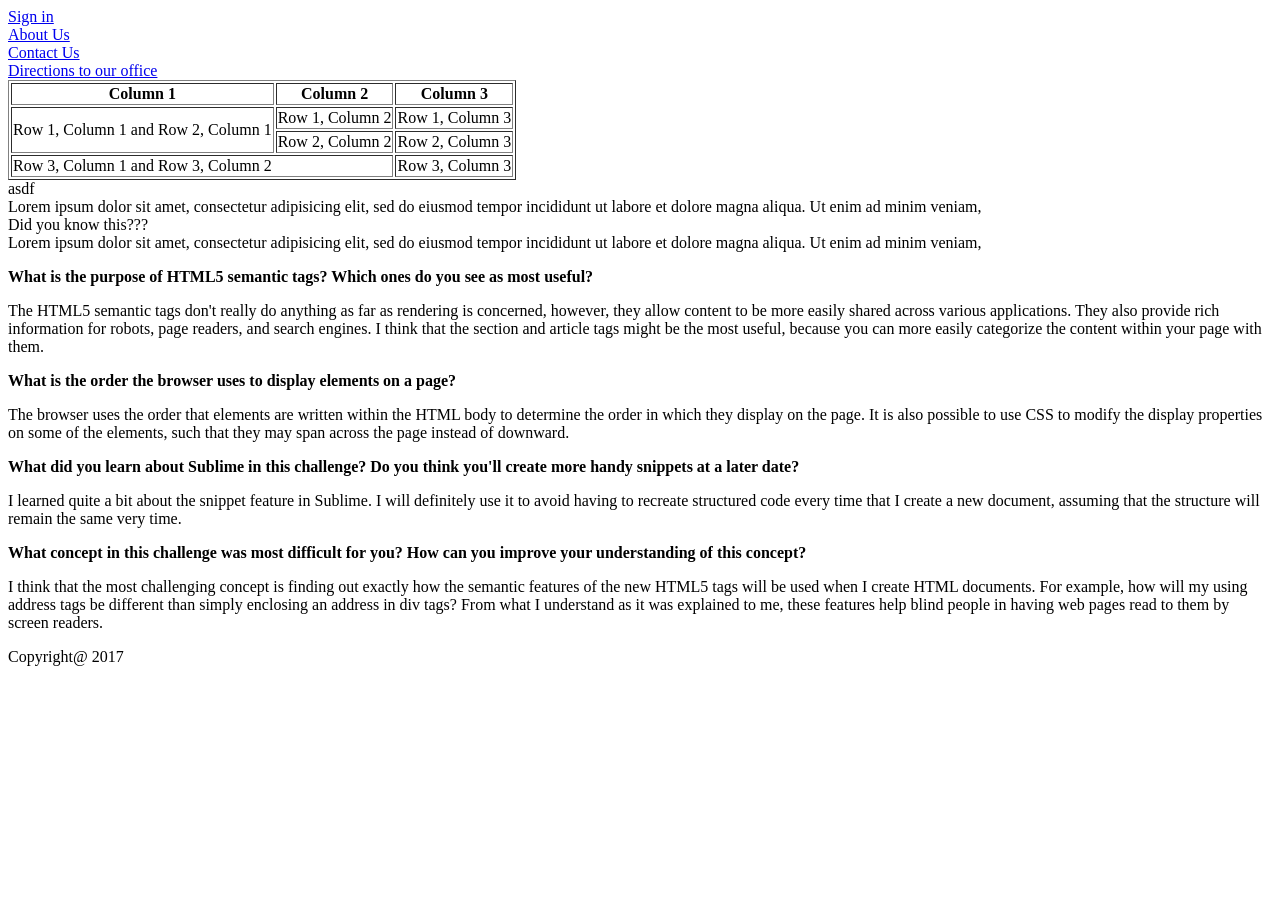
<file: html/gps/index.html>
<!Doctype HTML>
 <html>
   <head>
     <title>Joe and Scott's 1.2 GPS</title>
   </head>
   <body>
   <header><a href="sign_in.html">Sign in</a></header>
   <nav>
    	<a href="about_us.html">About Us</a><br/>
    	<a href="contact_us.html">Contact Us</a><br />
    	<a href="directions.html">Directions to our office</a>
    </nav>
    <table border="1">
    	<tr>
      		<th>Column 1</th>
      		<th>Column 2</th>
      		<th>Column 3</th>
    	</tr>
    	<tr>
      		<td rowspan="2">Row 1, Column 1 and Row 2, Column 1</td>
      		<td>Row 1, Column 2</td>
      		<td>Row 1, Column 3</td>
     	</tr>
     	<tr>
      		<td>Row 2, Column 2</td>
      		<td>Row 2, Column 3</td>
     	</tr>
     	<tr>
      		<td colspan="2">Row 3, Column 1 and Row 3, Column 2</td>
      		<td>Row 3, Column 3</td>
     	</tr>
    </table>
    <main>
      <section>
      asdf
        <article>
        Lorem ipsum dolor sit amet, consectetur adipisicing elit, sed do eiusmod
tempor incididunt ut labore et dolore magna aliqua. Ut enim ad minim veniam,
        <aside>Did you know this???</aside>
        </article>
      </section>
      <section>
      Lorem ipsum dolor sit amet, consectetur adipisicing elit, sed do eiusmod
tempor incididunt ut labore et dolore magna aliqua. Ut enim ad minim veniam,
      </section>
      <p><strong>What is the purpose of HTML5 semantic tags? Which ones do you see as most useful?</strong></p>

	  <p>The HTML5 semantic tags don't really do anything as far as rendering is concerned, however, they allow content to be more easily shared across various applications. They also provide rich information for robots, page readers, and search engines. I think that the section and article tags might be the most useful, because you can more easily categorize the content within your page with them.</p> 

	  <p><strong>What is the order the browser uses to display elements on a page?</strong></p>

	  <p>The browser uses the order that elements are written within the HTML body to determine the order in which they display on the page. It is also possible to use CSS to modify the display properties on some of the elements, such that they may span across the page instead of downward.</p>

	  <p><strong>What did you learn about Sublime in this challenge? Do you think you'll create more handy snippets at a later date?</strong></p>

	  <p>I learned quite a bit about the snippet feature in Sublime. I will definitely use it to avoid having to recreate structured code every time that I create a new document, assuming that the structure will remain the same very time.</p>

	  <p><strong>What concept in this challenge was most difficult for you? How can you improve your understanding of this concept?</strong></p>

	  <p>I think that the most challenging concept is finding out exactly how the semantic features of the new HTML5 tags will be used when I create HTML documents. For example, how will my using address tags be different than simply enclosing an address in div tags? From what I understand as it was explained to me, these features help blind people in having web pages read to them by screen readers.</p>


    </main>
     

     <footer>Copyright@ 2017</footer>
    </body>
</html>
</file>
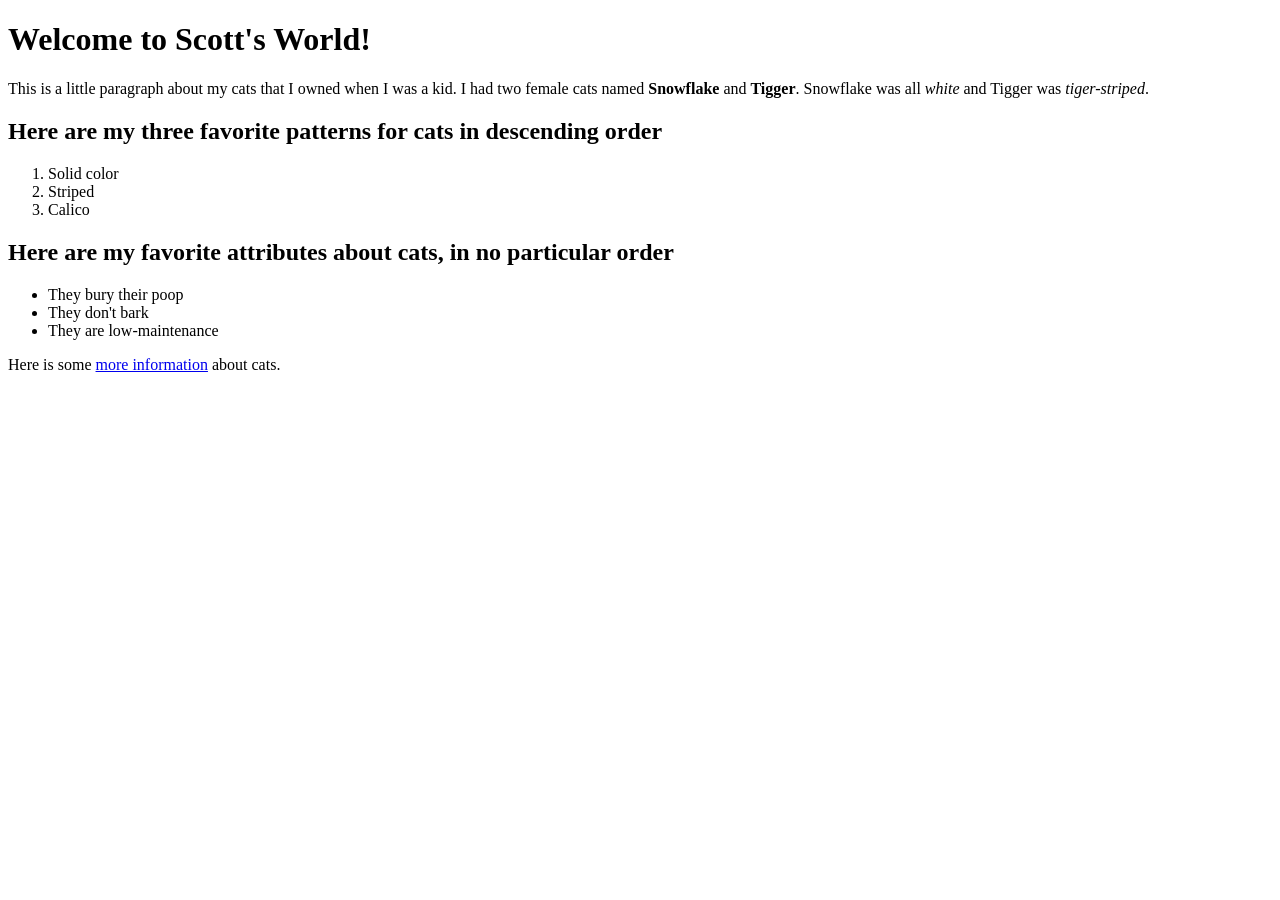
<file: html/web_basics/index.html>
<!DOCTYPE html>
<html>
<head>
	<title>Welcome to Scott's World!</title>
</head>
<body>
<h1>Welcome to Scott's World!</h1>


<p>This is a little paragraph about my cats that I owned when I was a kid. I had two female cats named <strong>Snowflake</strong> and <strong>Tigger</strong>. Snowflake was all <em>white</em> and Tigger was <em>tiger-striped</em>.</p>

<h2>Here are my three favorite patterns for cats in descending order</h2>
<ol>
<li>Solid color</li>
<li>Striped</li>
<li>Calico</li>
</ol>

<h2>Here are my favorite attributes about cats, in no particular order</h2>
<ul>
<li>They bury their poop</li>
<li>They don't bark</li>
<li>They are low-maintenance</li>
</ul>

Here is some <a href="https://en.wikipedia.org/wiki/Cats">more information</a> about cats.

</body>
</html>
</file>
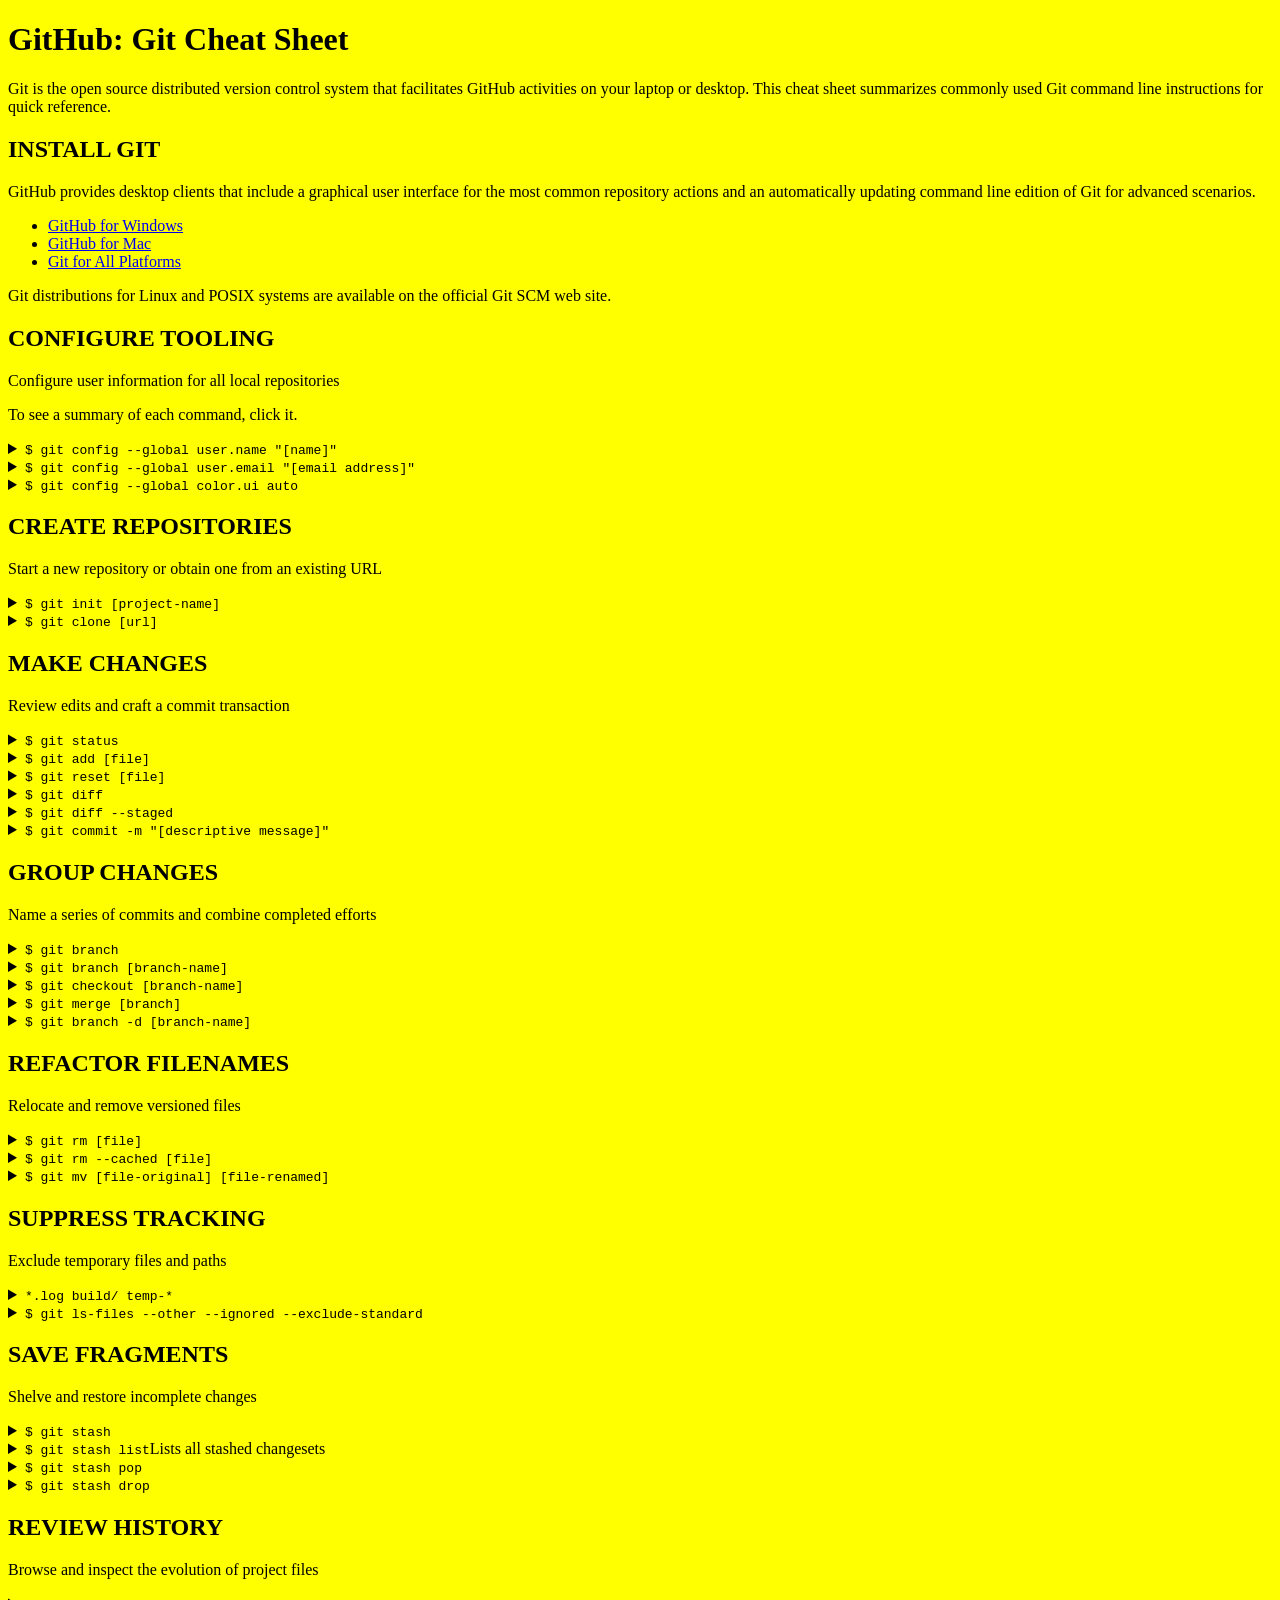
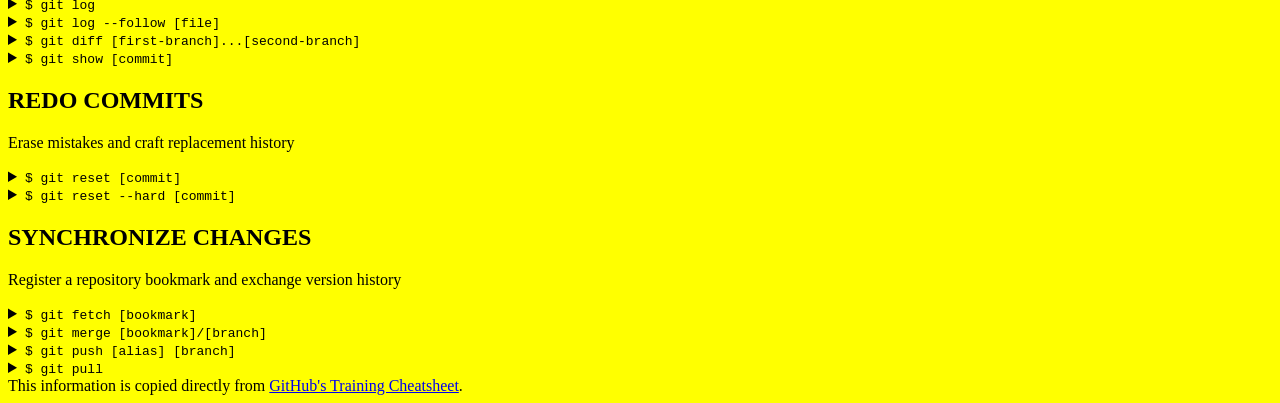
<file: css/gps2-1.html>
<!--
Write your names here:
1.
2.
We spent [#] hours on this challenge.
-->

<!-- This challenge uses HTML5 syntax that may not be available in all browsers (It works in Chrome and Safari, from my testing. (<details> and<summary>). -->

<!DOCTYPE html>
<html lang="en">
  <head>
    <meta charset="UTF-8">
    <link rel="stylesheet" href="gps2-1.css">  <!-- Insert a link to the stylesheet here -->
    <title>Git Cheat Sheet</title>
  </head>

  <body>
    <header>
      <h1>GitHub: Git Cheat Sheet</h1>
      <p>Git is the open source distributed version control system that
        facilitates GitHub activities on your laptop or desktop.
        This cheat sheet summarizes commonly used Git command line
        instructions for quick reference.</p>
    </header>

    <section class="column-1">
      <article>
        <h2>INSTALL GIT</h2>
        <p>GitHub provides desktop clients that include a graphical user
        interface for the most common repository actions and an automatically
        updating command line edition of Git for advanced scenarios.</p>
        <ul>
          <li><a href="https://windows.github.com">GitHub for Windows</a></li>
          <li><a href="https://mac.github.com">GitHub for Mac</a></li>
          <li><a href="http://git-scm.com">Git for All Platforms</a></li>
        </ul>

        Git distributions for Linux and POSIX systems are available on the
        official Git SCM web site.
      </article>

      <article>
        <h2>CONFIGURE TOOLING</h2>
        <p>Configure user information for all local repositories</p>
        <p> To see a summary of each command, click it.</p>

        <details>
          <summary><code>$ git config --global user.name "[name]"</code></summary>
          <p>Sets the name you want attached to your commit transactions</p>
        </details>

        <details>
          <summary><code>$ git config --global user.email "[email address]"</code></summary>
          <p>Sets the email you want atached to your commit transactions</p>
        </details>

        <details>
          <summary><code>$ git config --global color.ui auto</code></summary>
          <p>Enables helpful colorization of command line output</p>
        </details>
      </article>

      <article>
        <h2>CREATE REPOSITORIES</h2>
        <p>Start a new repository or obtain one from an existing URL</p>

        <details>
          <summary><code>$ git init [project-name]</code></summary>
          <p>Creates a new local repository with the specified name</p>
        </details>

        <details>
          <summary><code>$ git clone [url]</code></summary>
          <p>Downloads a project and its entire version history</p>
        </details>
      </article>

      <article>
        <h2>MAKE CHANGES</h2>
        <p>Review edits and craft a commit transaction</p>

        <details>
          <summary><code>$ git status</code></summary>
          <p>Lists all new or modified files to be committed</p>
        </details>

        <details>
          <summary><code>$ git add [file]</code></summary>
          <p>Snapshots the file in preparation for versioning</p>
        </details>

        <details>
          <summary><code>$ git reset [file]</code></summary>
          <p>Unstages the file, but preserve its contents</p>
        </details>

        <details>
          <summary><code>$ git diff</code></summary>
          <p>Shows file differences not yet staged</p>
        </details>

        <details>
          <summary><code>$ git diff --staged</code></summary>
          <p>Shows file differences between staging and the last file version</p>
        </details>

        <details>
          <summary><code>$ git commit -m "[descriptive message]"</code></summary>
          <p>Records file snapshots permanently in version history</p>
        </details>
      </article>

      <article>
        <h2>GROUP CHANGES</h2>
        <p>Name a series of commits and combine completed efforts</p>

        <details>
          <summary><code>$ git branch</code></summary>
          <p>Lists all local branches in the current repository</p>
        </details>

        <details>
          <summary><code>$ git branch [branch-name]</code></summary>
          <p>Creates a new branch</p>
        </details>

        <details>
          <summary><code>$ git checkout [branch-name]</code></summary>
          <p>Switches to the specified branch and updates the working directory</p>
        </details>

        <details>
          <summary><code>$ git merge [branch]</code></summary>
          <p>Combines the specified branch’s history into the current branch</p>
        </details>

        <details>
          <summary><code>$ git branch -d [branch-name]</code></summary>
          <p>Deletes the specified branch</p>
        </details>
      </article>
    </section>

    <section class="column-2">
      <article>
        <h2>REFACTOR FILENAMES</h2>
        <p>Relocate and remove versioned files</p>

        <details>
          <summary><code>$ git rm [file]</code></summary>
          <p>Deletes the file from the working directory and stages the deletion</p>
        </details>

        <details>
          <summary><code>$ git rm --cached [file]</code></summary>
          <p>Removes the file from version control but preserves the file locally</p>
        </details>

        <details>
          <summary><code>$ git mv [file-original] [file-renamed]</code></summary>
          <p>Changes the file name and prepares it for commit</p>
        </details>
      </article>

      <article>
        <h2>SUPPRESS TRACKING</h2>
        <p>Exclude temporary files and paths</p>

        <details>
          <summary><code>*.log
                    build/
                    temp-*
          </code></summary>
          <p>A text file named .gitignore suppresses accidental versioning of files and paths matching the specified paterns</p>
        </details>

        <details>
          <summary><code>$ git ls-files --other --ignored --exclude-standard</code></summary>
          <p>Lists all ignored files in this project</p>
        </details>
      </article>

      <article>
        <h2>SAVE FRAGMENTS</h2>
        <p>Shelve and restore incomplete changes</p>

        <details>
          <summary><code>$ git stash</code></summary>
          <p>Temporarily stores all modified tracked files</p>
        </details>

        <details>
          <summary><code>$ git stash list</code>Lists all stashed changesets</summary>
          <p></p>
        </details>

        <details>
          <summary><code>$ git stash pop</code></summary>
          <p>Restores the most recently stashed files</p>
        </details>

        <details>
          <summary><code>$ git stash drop</code></summary>
          <p>Discards the most recently stashed changeset</p>
        </details>

      </article>

      <article>
        <h2>REVIEW HISTORY</h2>
        <p>Browse and inspect the evolution of project files</p>

        <details>
          <summary><code>$ git log</code></summary>
          <p>Lists version history for the current branch</p>
        </details>

        <details>
          <summary><code>$ git log --follow [file]</code></summary>
          <p>Lists version history for a file, including renames</p>
        </details>

        <details>
          <summary><code>$ git diff [first-branch]...[second-branch]</code></summary>
          <p>Shows content differences between two branches</p>
        </details>

        <details>
          <summary><code>$ git show [commit]</code></summary>
          <p>Outputs metadata and content changes of the specified commit</p>
        </details>
      </article>

      <article>
        <h2>REDO COMMITS</h2>
        <p>Erase mistakes and craft replacement history</p>

        <details>
          <summary><code>$ git reset [commit]</code></summary>
          <p>Undoes all commits after [commit], preserving changes locally</p>
        </details>

        <details>
          <summary><code>$ git reset --hard [commit]</code></summary>
          <p>Discards all history and changes back to the specified commit</p>
        </details>
      </article>

      <article>
        <h2>SYNCHRONIZE CHANGES</h2>
        <p>Register a repository bookmark and exchange version history</p>

        <details>
          <summary><code>$ git fetch [bookmark]</code></summary>
          <p>Downloads all history from the repository bookmark</p>
        </details>

        <details>
          <summary><code>$ git merge [bookmark]/[branch]</code></summary>
          <p>Combines bookmark’s branch into current local branch</p>
        </details>

        <details>
          <summary><code>$ git push [alias] [branch]</code></summary>
          <p>Uploads all local branch commits to GitHub</p>
        </details>

        <details>
          <summary><code>$ git pull</code></summary>
          <p>Downloads bookmark history and incorporates changes</p>
        </details>
      </article>
    </section>

    <footer>
      This information is copied directly from <a href="https://training.github.com/kit/downloads/github-git-cheat-sheet.pdf">GitHub's Training Cheatsheet</a>.
    </footer>
  <!-- Add your reflection here as a comment. -->
  </body>
</html>
</file>
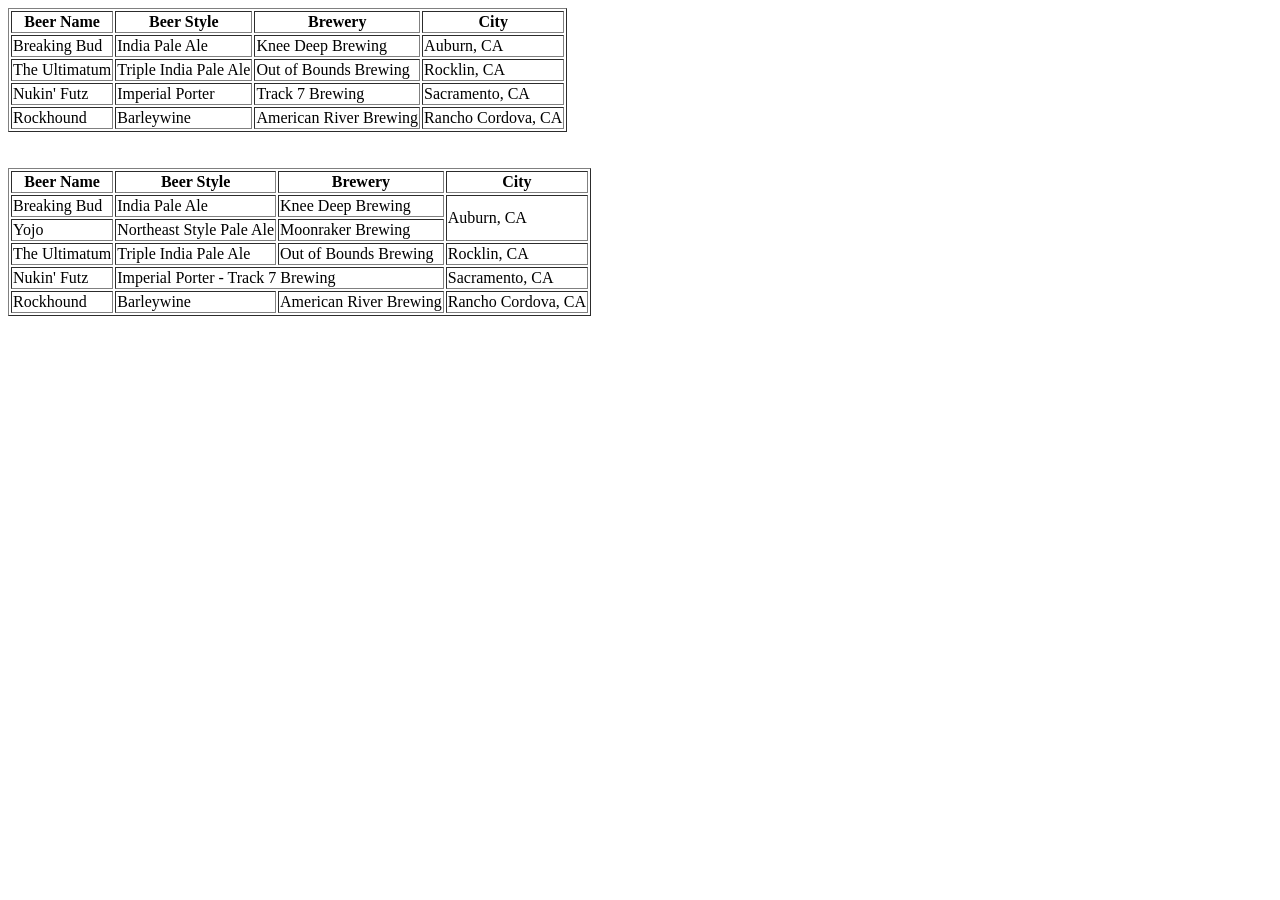
<file: html/table-practice.html>
<!DOCTYPE html>
<html>
<head>
	<title>This is a practice page for creating tables for beers in the Greater Sacramento area</title>
</head>

<body>

<table border="1">
<tr>
<th>Beer Name</th>
<th>Beer Style</th>
<th>Brewery</th>
<th>City</th>
</tr>
<tr>
<td>Breaking Bud</td>
<td>India Pale Ale</td>
<td>Knee Deep Brewing</td>
<td>Auburn, CA</td>
</tr>
<tr>
<td>The Ultimatum</td>
<td>Triple India Pale Ale</td>
<td>Out of Bounds Brewing</td>
<td>Rocklin, CA</td>
</tr>
<tr>
<td>Nukin' Futz</td>
<td>Imperial Porter</td>
<td>Track 7 Brewing</td>
<td>Sacramento, CA</td>
</tr>
<tr>
<td>Rockhound</td>
<td>Barleywine</td>
<td>American River Brewing</td>
<td>Rancho Cordova, CA</td>
</tr>
</table><br /><br />

<table border="1">
<tr>
<th>Beer Name</th>
<th>Beer Style</th>
<th>Brewery</th>
<th>City</th>
</tr>
<tr>
<td>Breaking Bud</td>
<td>India Pale Ale</td>
<td>Knee Deep Brewing</td>
<td rowspan="2">Auburn, CA</td>
</tr>
<tr>
<td>Yojo</td>
<td>Northeast Style Pale Ale</td>
<td>Moonraker Brewing</td>
</tr>
<tr>
<td>The Ultimatum</td>
<td>Triple India Pale Ale</td>
<td>Out of Bounds Brewing</td>
<td>Rocklin, CA</td>
</tr>
<tr>
<td>Nukin' Futz</td>
<td colspan="2">Imperial Porter - Track 7 Brewing</td>
<td>Sacramento, CA</td>
</tr>
<tr>
<td>Rockhound</td>
<td>Barleywine</td>
<td>American River Brewing</td>
<td>Rancho Cordova, CA</td>
</tr>
</table>

</body>
</html>
</file>
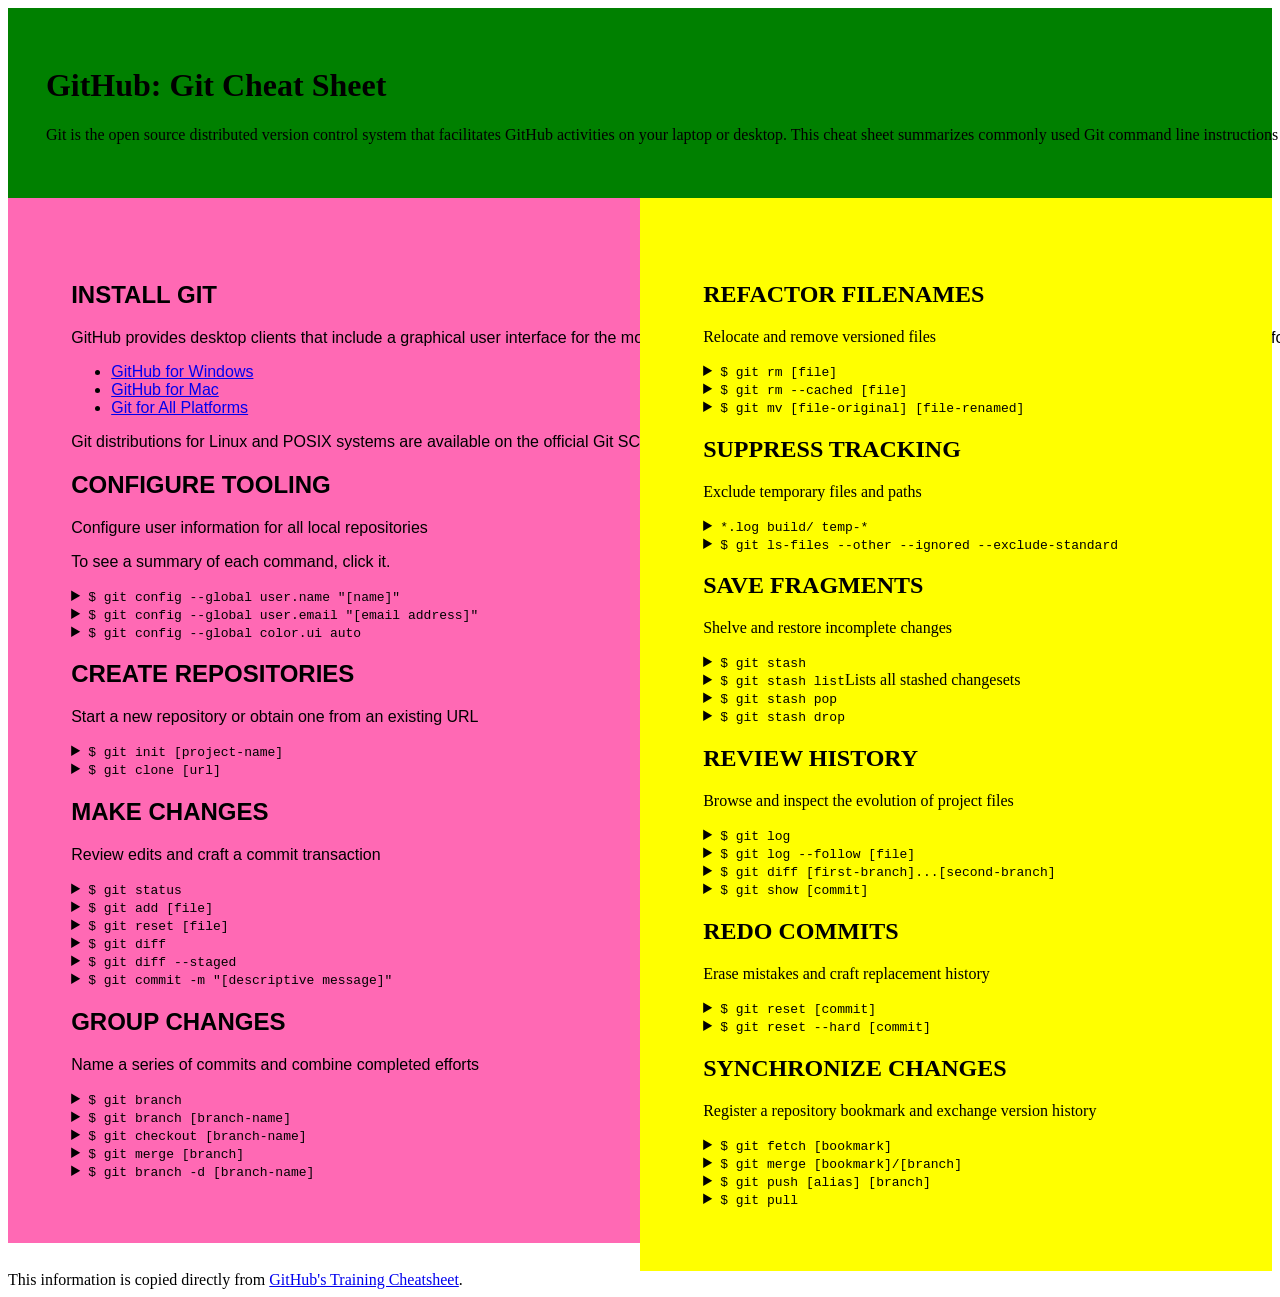
<file: css/gps/gps2-1.html>
<!--
Write your names here:
1. Scott Fulton
2. Sanjay Nelson
We spent [1.25] hours on this challenge.
-->

<!-- This challenge uses HTML5 syntax that may not be available in all browsers (It works in Chrome and Safari, from my testing. (<details> and<summary>). -->

<!DOCTYPE html>
<html lang="en">
  <head>
    <meta charset="UTF-8">
    <link rel="stylesheet" href="gps2-1.css">  <!-- Insert a link to the stylesheet here -->
    <title>Git Cheat Sheet</title>
  </head>

  <body>
    <header>
      <h1>GitHub: Git Cheat Sheet</h1>
      <p>Git is the open source distributed version control system that
        facilitates GitHub activities on your laptop or desktop.
        This cheat sheet summarizes commonly used Git command line
        instructions for quick reference.</p>
        </header>
         <section class="column-1">
      <article>
        <h2>INSTALL GIT</h2>
        <p>GitHub provides desktop clients that include a graphical user
        interface for the most common repository actions and an automatically
        updating command line edition of Git for advanced scenarios.</p>
        <ul>
          <li><a href="https://windows.github.com">GitHub for Windows</a></li>
          <li><a href="https://mac.github.com">GitHub for Mac</a></li>
          <li><a href="http://git-scm.com">Git for All Platforms</a></li>
        </ul>

        Git distributions for Linux and POSIX systems are available on the
        official Git SCM web site.
      </article>

      <article>
        <h2>CONFIGURE TOOLING</h2>
        <p>Configure user information for all local repositories</p>
        <p> To see a summary of each command, click it.</p>

        <details>
          <summary><code>$ git config --global user.name "[name]"</code></summary>
          <p>Sets the name you want attached to your commit transactions</p>
        </details>

        <details>
          <summary><code>$ git config --global user.email "[email address]"</code></summary>
          <p>Sets the email you want atached to your commit transactions</p>
        </details>

        <details>
          <summary><code>$ git config --global color.ui auto</code></summary>
          <p>Enables helpful colorization of command line output</p>
        </details>
      </article>

      <article>
        <h2>CREATE REPOSITORIES</h2>
        <p>Start a new repository or obtain one from an existing URL</p>

        <details>
          <summary><code>$ git init [project-name]</code></summary>
          <p>Creates a new local repository with the specified name</p>
        </details>

        <details>
          <summary><code>$ git clone [url]</code></summary>
          <p>Downloads a project and its entire version history</p>
        </details>
      </article>

      <article>
        <h2>MAKE CHANGES</h2>
        <p>Review edits and craft a commit transaction</p>

        <details>
          <summary><code>$ git status</code></summary>
          <p>Lists all new or modified files to be committed</p>
        </details>

        <details>
          <summary><code>$ git add [file]</code></summary>
          <p>Snapshots the file in preparation for versioning</p>
        </details>

        <details>
          <summary><code>$ git reset [file]</code></summary>
          <p>Unstages the file, but preserve its contents</p>
        </details>

        <details>
          <summary><code>$ git diff</code></summary>
          <p>Shows file differences not yet staged</p>
        </details>

        <details>
          <summary><code>$ git diff --staged</code></summary>
          <p>Shows file differences between staging and the last file version</p>
        </details>

        <details>
          <summary><code>$ git commit -m "[descriptive message]"</code></summary>
          <p>Records file snapshots permanently in version history</p>
        </details>
      </article>

      <article>
        <h2>GROUP CHANGES</h2>
        <p>Name a series of commits and combine completed efforts</p>

        <details>
          <summary><code>$ git branch</code></summary>
          <p>Lists all local branches in the current repository</p>
        </details>

        <details>
          <summary><code>$ git branch [branch-name]</code></summary>
          <p>Creates a new branch</p>
        </details>

        <details>
          <summary><code>$ git checkout [branch-name]</code></summary>
          <p>Switches to the specified branch and updates the working directory</p>
        </details>

        <details>
          <summary><code>$ git merge [branch]</code></summary>
          <p>Combines the specified branch’s history into the current branch</p>
        </details>

        <details>
          <summary><code>$ git branch -d [branch-name]</code></summary>
          <p>Deletes the specified branch</p>
        </details>
      </article>
    </section><section class="column-2">
      <article>
        <h2>REFACTOR FILENAMES</h2>
        <p>Relocate and remove versioned files</p>

        <details>
          <summary><code>$ git rm [file]</code></summary>
          <p>Deletes the file from the working directory and stages the deletion</p>
        </details>

        <details>
          <summary><code>$ git rm --cached [file]</code></summary>
          <p>Removes the file from version control but preserves the file locally</p>
        </details>

        <details>
          <summary><code>$ git mv [file-original] [file-renamed]</code></summary>
          <p>Changes the file name and prepares it for commit</p>
        </details>
      </article>
      <article>
        <h2>SUPPRESS TRACKING</h2>
        <p>Exclude temporary files and paths</p>

        <details>
          <summary><code>*.log
                    build/
                    temp-*
          </code></summary>
          <p>A text file named .gitignore suppresses accidental versioning of files and paths matching the specified paterns</p>
        </details>

        <details>
          <summary><code>$ git ls-files --other --ignored --exclude-standard</code></summary>
          <p>Lists all ignored files in this project</p>
        </details>
      </article>

      <article>
        <h2>SAVE FRAGMENTS</h2>
        <p>Shelve and restore incomplete changes</p>

        <details>
          <summary><code>$ git stash</code></summary>
          <p>Temporarily stores all modified tracked files</p>
        </details>

        <details>
          <summary><code>$ git stash list</code>Lists all stashed changesets</summary>
          <p></p>
        </details>

        <details>
          <summary><code>$ git stash pop</code></summary>
          <p>Restores the most recently stashed files</p>
        </details>

        <details>
          <summary><code>$ git stash drop</code></summary>
          <p>Discards the most recently stashed changeset</p>
        </details>

      </article>

      <article>
        <h2>REVIEW HISTORY</h2>
        <p>Browse and inspect the evolution of project files</p>

        <details>
          <summary><code>$ git log</code></summary>
          <p>Lists version history for the current branch</p>
        </details>

        <details>
          <summary><code>$ git log --follow [file]</code></summary>
          <p>Lists version history for a file, including renames</p>
        </details>

        <details>
          <summary><code>$ git diff [first-branch]...[second-branch]</code></summary>
          <p>Shows content differences between two branches</p>
        </details>

        <details>
          <summary><code>$ git show [commit]</code></summary>
          <p>Outputs metadata and content changes of the specified commit</p>
        </details>
      </article>

      <article>
        <h2>REDO COMMITS</h2>
        <p>Erase mistakes and craft replacement history</p>

        <details>
          <summary><code>$ git reset [commit]</code></summary>
          <p>Undoes all commits after [commit], preserving changes locally</p>
        </details>

        <details>
          <summary><code>$ git reset --hard [commit]</code></summary>
          <p>Discards all history and changes back to the specified commit</p>
        </details>
      </article>

      <article>
        <h2>SYNCHRONIZE CHANGES</h2>
        <p>Register a repository bookmark and exchange version history</p>

        <details>
          <summary><code>$ git fetch [bookmark]</code></summary>
          <p>Downloads all history from the repository bookmark</p>
        </details>

        <details>
          <summary><code>$ git merge [bookmark]/[branch]</code></summary>
          <p>Combines bookmark’s branch into current local branch</p>
        </details>

        <details>
          <summary><code>$ git push [alias] [branch]</code></summary>
          <p>Uploads all local branch commits to GitHub</p>
        </details>

        <details>
          <summary><code>$ git pull</code></summary>
          <p>Downloads bookmark history and incorporates changes</p>
        </details>
      </article>
    </section>

    <footer>
      This information is copied directly from <a href="https://training.github.com/kit/downloads/github-git-cheat-sheet.pdf">GitHub's Training Cheatsheet</a>.
    </footer>
  <!-- I definitely feel more confident with CSS positioning. I have recently worked a lot on learning about the float and display properties, though I did not use those properties in
  this assignment. I also feel more confident in learning to collaborate with someone else while working on JSFiddle, as we were communicating better than in a previous GPS. -->
  </body>
</html>
</file>
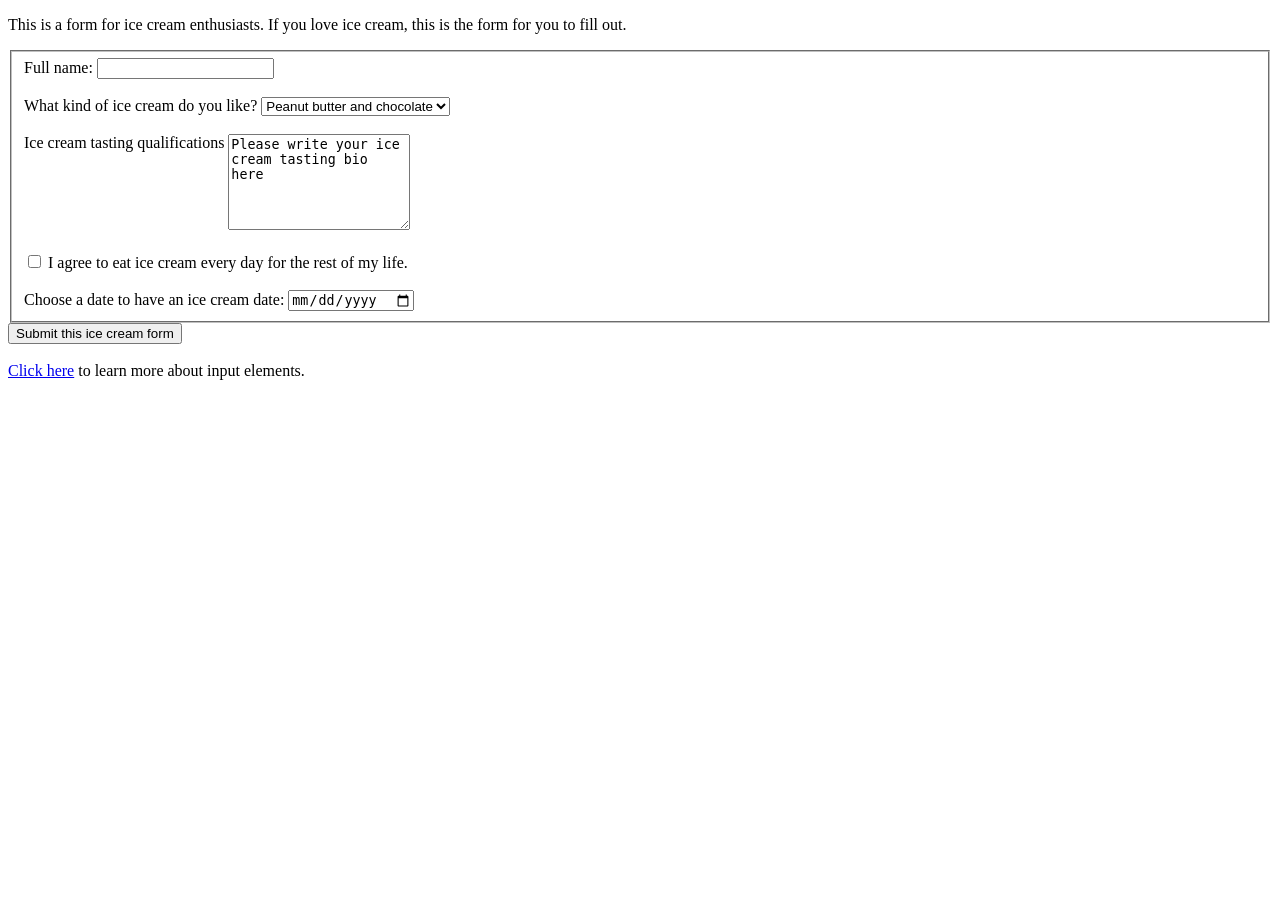
<file: html/forms/practice-form.html>
<!DOCTYPE html>
<html>
<head>
	<title>This is a practice form!</title>
</head>
<body>
<p>This is a form for ice cream enthusiasts. If you love ice cream, this is the form for you to fill out.
<form name="ice cream" action="success.html" method="post">
<fieldset>
    <div>
      <label>Full name:</label>
      <input type="text" name="full name">
    </div>
    <div>
      <br />
      <label>What kind of ice cream do you like?</label>
      <select name="ice cream flavor">
        <option value="Peanut butter and chocolate">Peanut butter and chocolate</option>
        <option value="Salted Caramel">Salted Caramel</option>
        <option value="Java Chip">Java Chip</option>
        <option value="Blackberry Sorbet">Blackberry Sorbet</option>
      </select>
    </div>

    <div>
      <br />
      <label style="vertical-align: top;">Ice cream tasting qualifications</label>
      <textarea name="qualifications" rows="6" columns="40">Please write your ice cream tasting bio here</textarea>
    </div>
    <div>
      <br />
      <input type="checkbox" name="ice cream agreement" value="agree">
      I agree to eat ice cream every day for the rest of my life.
    </div>
    <div>    
      <br />
      <label>Choose a date to have an ice cream date:</label>
      <input type="date" name="date">
    </div>
    
  </fieldset>
  <button type="submit">Submit this ice cream form</button>
  </form>
  <br />
  <a href="input_elements.md">Click here</a> to learn more about input elements.
</body>
</html>
</file>
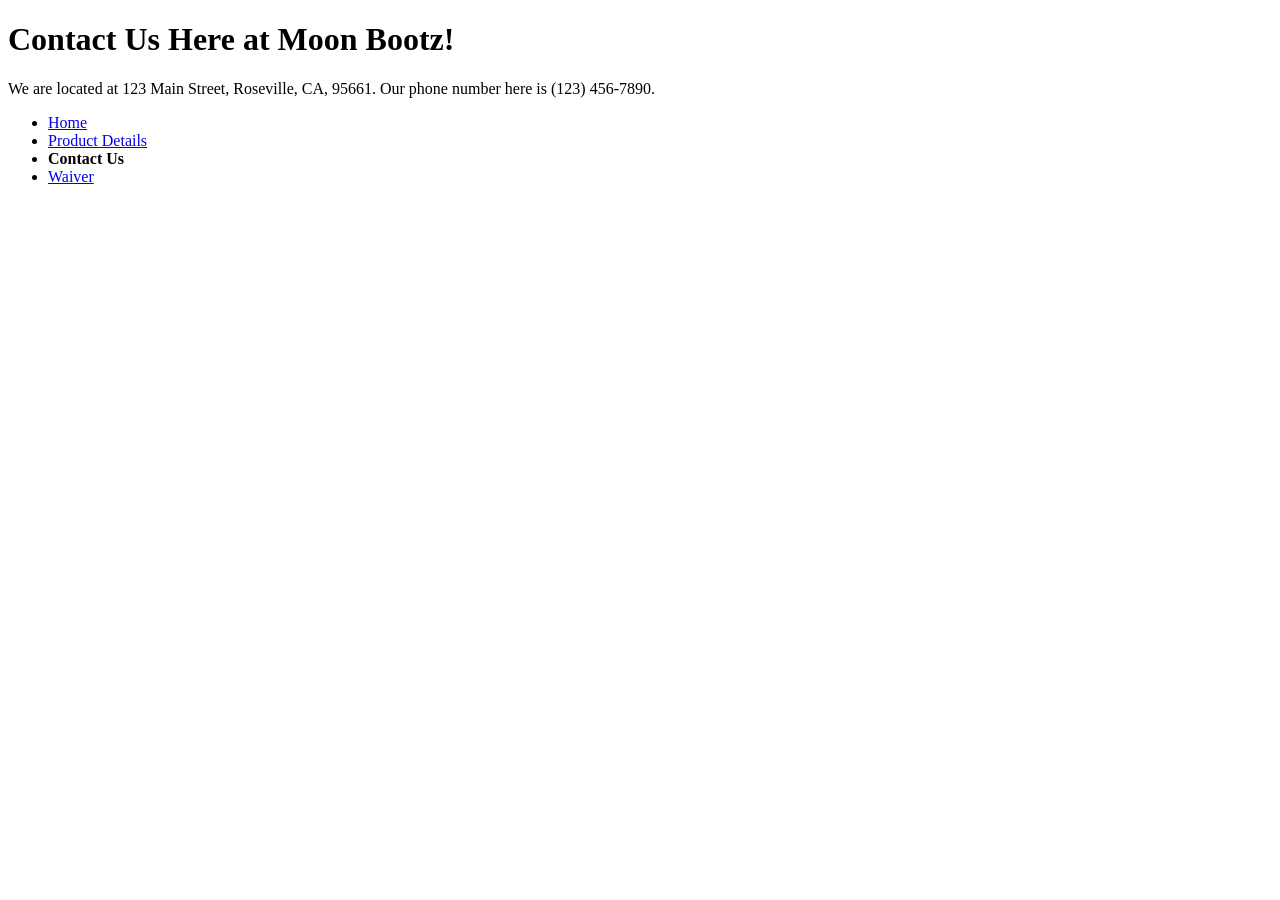
<file: html/moon_bootz/contact.html>
<!DOCTYPE html>
<html>
<head>
	<title>Moon Bootz - Contact Us</title>
</head>
<body>
<h1>Contact Us Here at Moon Bootz!</h1>
<p>We are located at 123 Main Street, Roseville, CA, 95661. Our phone number here is (123) 456-7890.</p>
<footer>
  <ul>
    <li><a href="index.html">Home</a></li>
    <li><a href="product_details.html">Product Details</a></li>
    <li><strong>Contact Us</strong></li>
    <li><a href="legal/waiver.html">Waiver</a></li>
  </ul>
</footer>
</body>
</html>
</file>
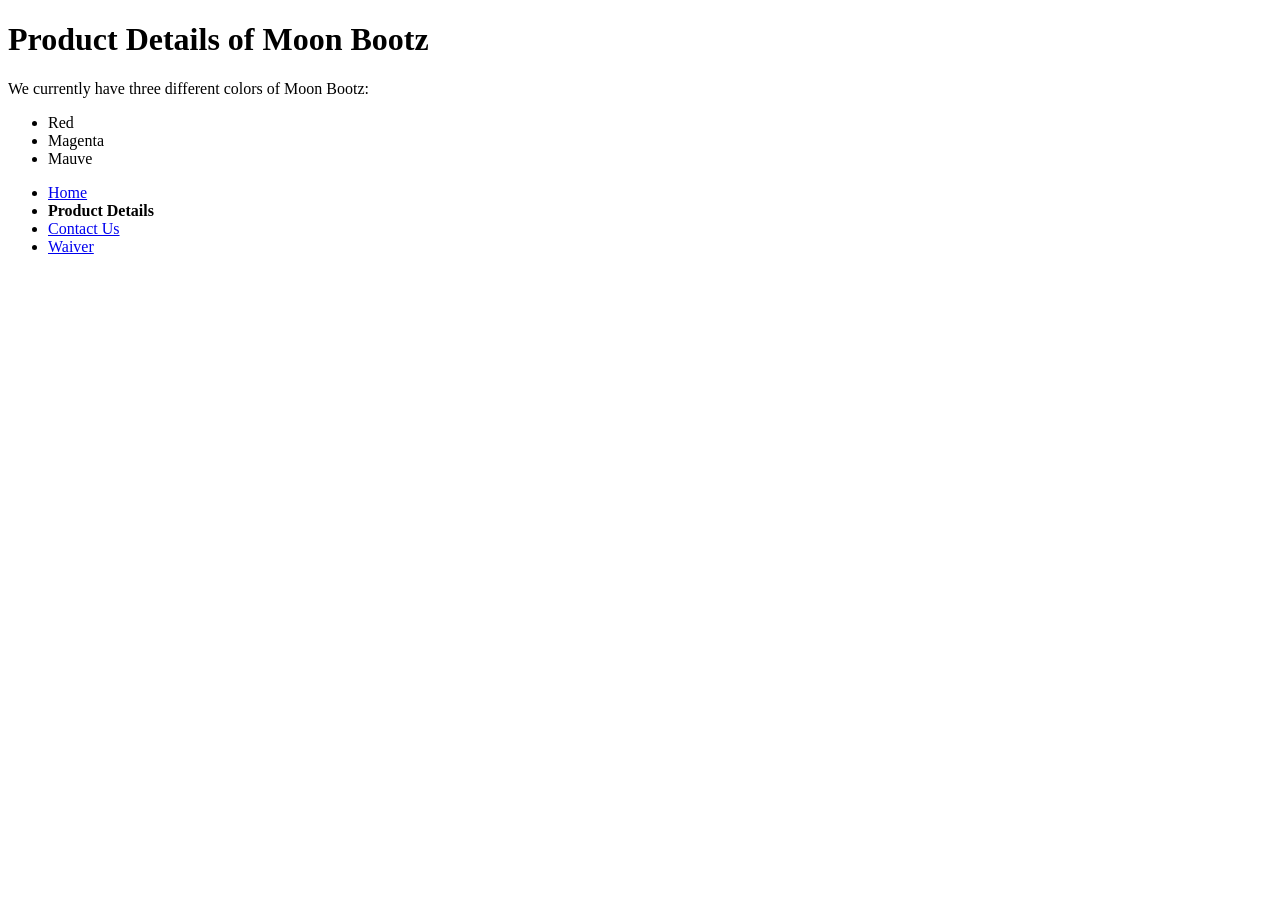
<file: html/moon_bootz/product_details.html>
<!DOCTYPE html>
<html>
<head>
	<title>Moon Bootz - Product Details</title>
</head>
<body>
<h1>Product Details of Moon Bootz</h1>
<p>We currently have three different colors of Moon Bootz:</p>
<ul>
<li>Red</li>
<li>Magenta</li>
<li>Mauve</li>
</ul>
<footer>
  <ul>
    <li><a href="index.html">Home</a></li>
    <li><strong>Product Details</strong></li>
    <li><a href="contact.html">Contact Us</a></li>
    <li><a href="legal/waiver.html">Waiver</a></li>
  </ul><br />
</footer>
</body>
</html>
</file>
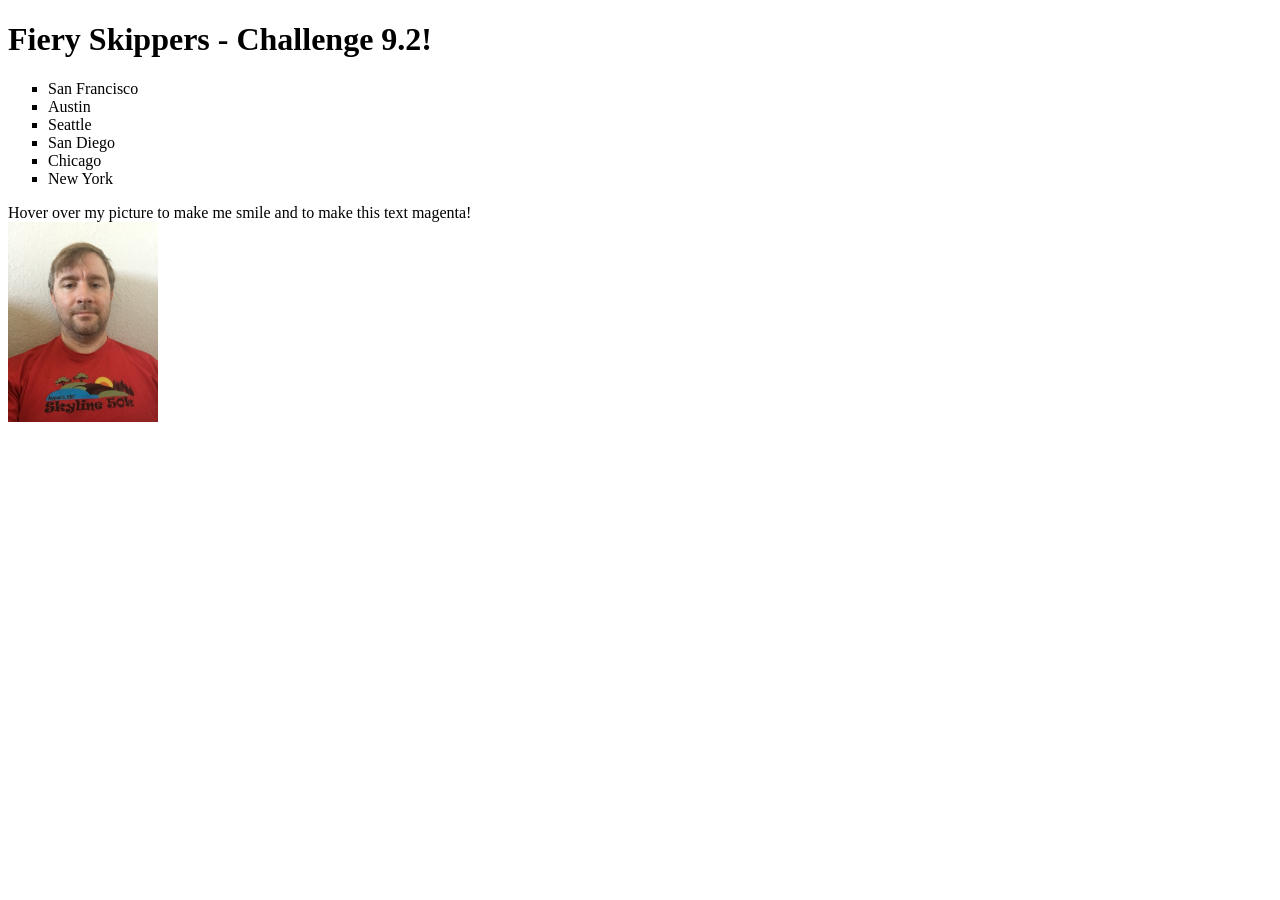
<file: web_dev/client_side_js/client_side.html>
<!DOCTYPE html>
<html>
<head>
	<title>Fiery Skippers - Challenge 9.2!</title>
</head>
<body>
<h1 id="header">Fiery Skippers - Challenge 9.2!</h1>
<ul id="ul">
<li>San Francisco</li>
<li>Austin</li>
<li>Seattle</li>
<li>San Diego</li>
<li>Chicago</li>
<li>New York</li>
</ul>

<span id="text">Hover over my picture to make me smile and to make this text magenta!</span><br />
<img src="scott_1.jpg" id="scott_pic" width="150" height="200"/>
<script src="client_side.js"></script>
</body>
</html>
</file>
<file: css/gps2-1.css>
body {background-color: yellow;}
</file>
<file: css/gps/gps2-1.css>
body{
  white-space: nowrap;
}

.column-1{
  background-color: hotpink;
  display: inline-block;
  box-sizing: border-box;
  vertical-align: top;
  width: 50%;
  padding: 5%;
  font-family: arial;
}

.column-2{
    background-color:yellow;
    display: inline-block;
    box-sizing: border-box;
    width: 50%;
    vertical-align: top;
    padding: 5%;
    font-family: verdana;
}

header{
    width:100%;
    background-color:green;
    padding: 3%;
    box-sizing: border-box;
}

header p{
  margin-bottom: none;
}

footer{
  width: 100%;
}
</file>
